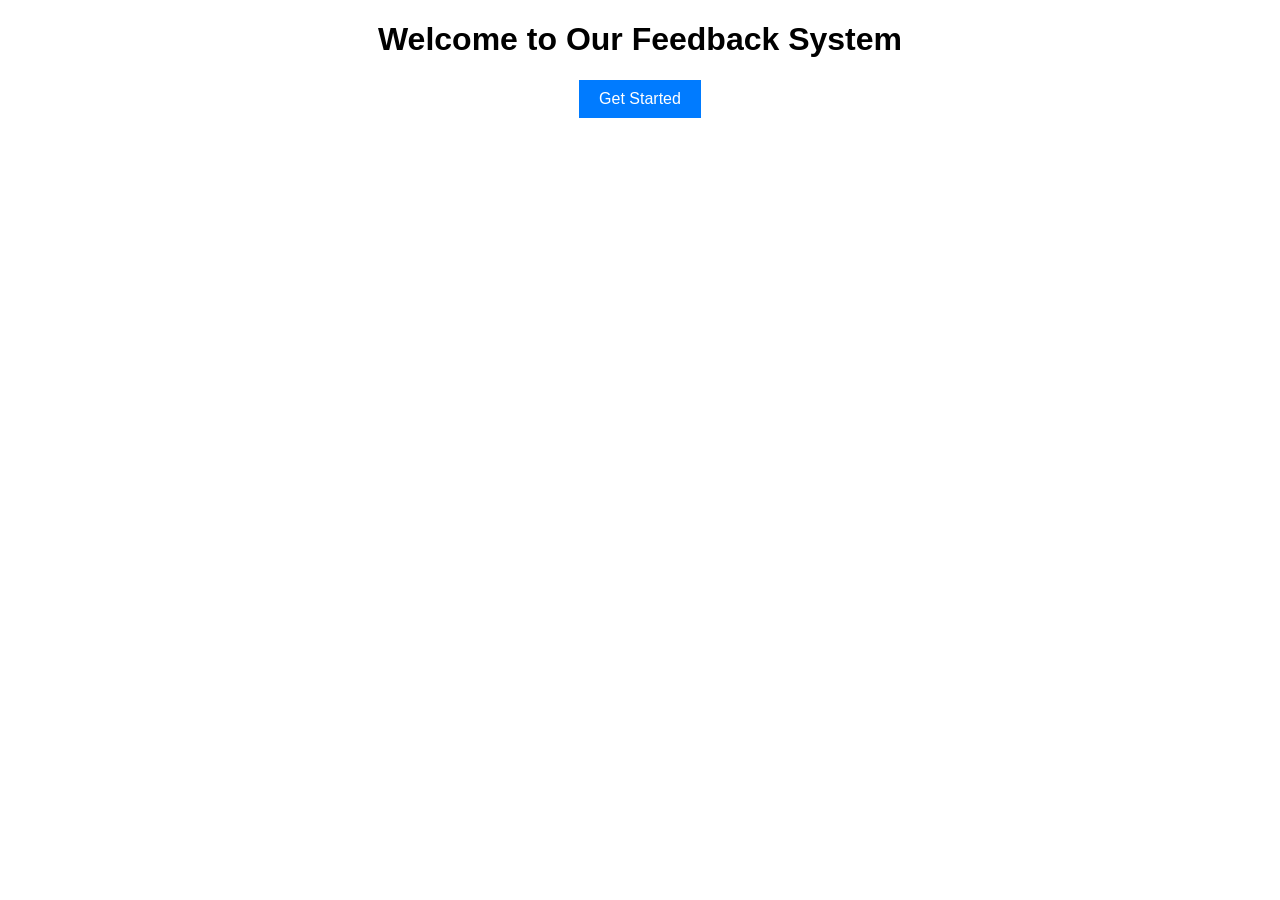
<file: index.html>
<!DOCTYPE html>
<html lang="en">
<head>
    <meta charset="UTF-8">
    <meta name="viewport" content="width=device-width, initial-scale=1.0">
    <title>Welcome Page</title>
    <style>
        body {
            font-family: Arial, sans-serif;
            text-align: center;
        }
        button {
            padding: 10px 20px;
            font-size: 16px;
            cursor: pointer;
            background-color: #007BFF;
            color: white;
            border: none;

        }
    </style>
</head>
<body>
    <h1>Welcome to Our Feedback System</h1>
    <button onclick="window.location.href='login.html'">Get Started</button>
</body>
</html>
</file>
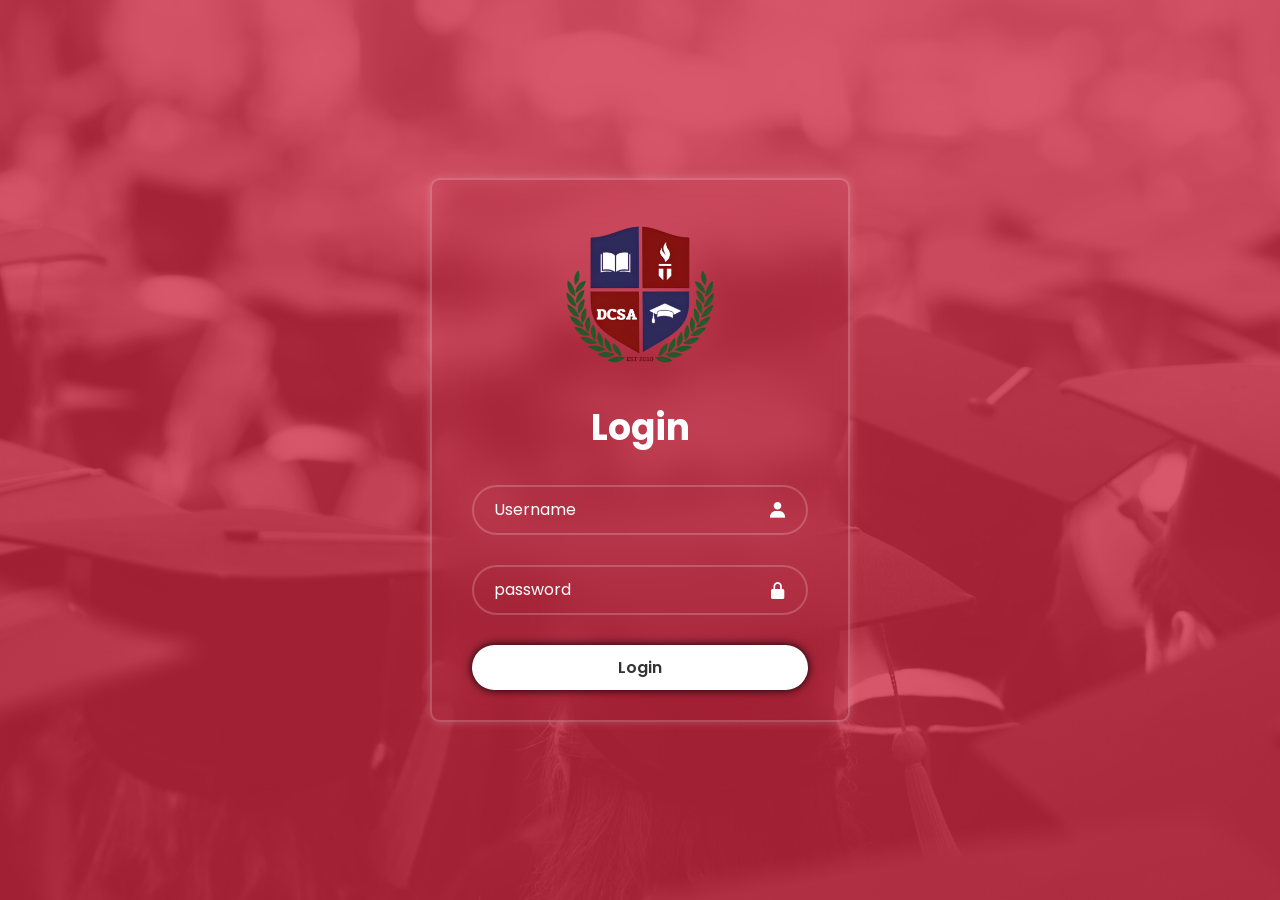
<file: admin-dashboard.html>
<!DOCTYPE html>
<html lang="en">

<head>
    <meta charset="UTF-8">
    <meta http-equiv="X-UA-Compatible" content="IE=edge">
    <meta name="viewport" content="width=device-width, initial-scale=1.0">
    <title>Admin Dashboard</title>
    <link rel="stylesheet" href="styles/admin-dashboard.css">
    <link rel="icon" href="images/DatamexLogo.png" type="image/x-icon">
    <link href='https://unpkg.com/boxicons@2.1.4/css/boxicons.min.css' rel='stylesheet'>
</head>

<body>
    <div class="container">
        <nav class="sidebar">
            <div class="logo-container">
                <img src="images/DatamexLogo.png" alt="School Logo">
            </div>
            <ul class="nav-links">
                <li class="active" data-tab="dashboard">
                    <i class='bx bxs-dashboard'></i>
                    <span>Dashboard</span>
                </li>
                <li data-tab="feedbacks">
                    <i class='bx bxs-message-square-detail'></i>
                    <span>Feedbacks</span>
                </li>
                <li data-tab="students">
                    <i class='bx bxs-user-account'></i>
                    <span>Students</span>
                </li>
                
                <li>
                    <i class='bx bx-log-out'></i>
                    <span>Logout</span>
                </li>
            </ul>
        </nav>

        <main class="main-content">
            <!-- Dashboard Tab -->
            <section id="dashboard" class="tab-content active">
                <header>
                    <h1>Admin Dashboard</h1>
                    <p class="user-name">Hello, Admin</p>
                </header>

                <div class="semester-transition">
                    <button class="btn proceed-btn" id="proceedSemesterBtn">
                        <i class='bx bx-right-arrow-alt'></i>
                        Proceed To Next Semester
                    </button>
                </div>

                <div class="stats-container">
                    <div class="stat-card">
                        <i class='bx bxs-user'></i>
                        <div class="stat-info">
                            <h3>Total Students</h3>
                            <p id="totalStudents">0</p>
                        </div>
                    </div>
                    <div class="stat-card">
                        <i class='bx bxs-message-square-detail'></i>
                        <div class="stat-info">
                            <h3>Total Feedbacks</h3>
                            <p id="totalFeedbacks">0</p>
                        </div>
                    </div>
                    <div class="stat-card">
                        <i class='bx bxs-message-square-check'></i>
                        <div class="stat-info">
                            <h3>Resolved Feedbacks</h3>
                            <p id="resolvedFeedbacks">0</p>
                        </div>
                    </div>
                    <div class="stat-card">
                        <i class='bx bxs-message-square-x'></i>
                        <div class="stat-info">
                            <h3>Pending Feedbacks</h3>
                            <p id="pendingFeedbacks">0</p>
                        </div>
                    </div>
                </div>

                <div class="storage-info">
                    <h3>System Usage</h3>
                    <div class="progress-container">
                        <div class="progress-bar" id="storageProgressBar"></div>
                    </div>
                    <p id="storageDetails">0 KB used (0%)</p>
                </div>

                <div class="recent-activity">
                    <h3>Recent Activity</h3>
                    <button id="clearActivityBtn" class="btn secondary">
                        <i class='bx bx-trash'></i>
                        Clear All
                    </button>
                    <br>
                    <br>
                    <div class="activity-list" id="recentActivity">
                        <!-- Activity items will be added here dynamically -->
                    </div>
                </div>
            </section>

            <!-- Feedbacks Tab -->
            <section id="feedbacks" class="tab-content">
                <header>
                    <h1>Student Feedbacks</h1>
                    <p class="subtitle">Manage and respond to student feedbacks</p>
                </header>

                <div class="filter-container">
                    <div class="search-box">
                        <i class='bx bx-search'></i>
                        <input type="text" placeholder="Search Username..." id="feedbackSearchInput">
                    </div>
                    <div class="filter-box">
                        <label for="feedbackFilterType">Filter by:</label>
                        <select id="feedbackFilterType">
                            <option value="all">All Types</option>
                            <option value="suggestion">Suggestion</option>
                            <option value="complaint">Complaint</option>
                            <option value="appreciation">Appreciation</option>
                            <option value="other">Other</option>
                        </select>
                    </div>
                    <div class="filter-box">
                        <label for="feedbackFilterStatus">Status:</label>
                        <select id="feedbackFilterStatus">
                            <option value="all">All Status</option>
                            <option value="pending">Pending</option>
                            <option value="in-progress">In Progress</option>
                            <option value="resolved">Resolved</option>
                            <option value="acknowledged">Acknowledged</option>
                        </select>
                    </div>
                </div>

                <div class="feedback-list" id="adminFeedbackList">
                    <!-- Feedback items will be added here dynamically -->
                </div>

                <div class="no-results" id="noFeedbacksMessage" style="display: none;">
                    <i class='bx bx-search-alt'></i>
                    <p>No feedback found matching your search criteria</p>
                </div>
            </section>

            <!-- Students Tab -->
            <section id="students" class="tab-content">
                <header>
                    <h1>Manage Students</h1>
                    <p class="subtitle">Create and manage student accounts</p>
                </header>

                <div class="action-bar">
                    <div class="search-box">
                        <i class='bx bx-search'></i>
                        <input type="text" placeholder="Search Students Username..." id="studentSearchInput">
                    </div>
                    <button class="btn primary" id="addStudentBtn">
                        <i class='bx bx-plus'></i> Add Student
                    </button>
                </div>

                <div class="students-table-container">
                    <table class="students-table">
                        <thead>
                            <tr>
                                <th>Username</th>
                                <th>Email</th>
                                <th>Feedbacks</th>
                                <th>Actions</th>
                            </tr>
                        </thead>
                        <tbody id="studentsTableBody">
                            <!-- Student rows will be added here dynamically -->
                        </tbody>
                    </table>
                </div>

                <div class="no-results" id="noStudentsMessage" style="display: none;">
                    <i class='bx bx-user-x'></i>
                    <p>No students found matching your search criteria</p>
                </div>
            </section>

        </main>
    </div>

    <!-- Add Student Modal -->
    <div class="modal" id="addStudentModal">
        <div class="modal-content">
            <div class="modal-header">
                <h2>Add New Student</h2>
                <button class="close-btn"><i class='bx bx-x'></i></button>
            </div>
            <div class="modal-body">
                <form id="addStudentForm">
                    <div class="form-group">
                        <label for="newUsername">Username</label>
                        <input type="text" id="newUsername" placeholder="Enter username" required>
                    </div>
                    <div class="form-group">
                        <label for="newPassword">Password</label>
                        <input type="password" id="newPassword" placeholder="Enter password" required>
                    </div>
                    <div class="form-group">
                        <label for="newEmail">Email</label>
                        <input type="email" id="newEmail" placeholder="Enter email" required>
                    </div>
                    <div class="form-actions">
                        <button type="button" class="btn secondary" id="cancelAddStudentBtn">Cancel</button>
                        <button type="submit" class="btn primary">Add Student</button>
                    </div>
                </form>
            </div>
        </div>
    </div>

    <!-- Feedback Response Modal -->
    <div class="modal" id="feedbackResponseModal">
        <div class="modal-content">
            <div class="modal-header">
                <h2>Respond to Feedback</h2>
                <button class="close-btn"><i class='bx bx-x'></i></button>
            </div>
            <div class="modal-body">
                <div class="feedback-details">
                    <div class="detail-row">
                        <span class="detail-label">From:</span>
                        <span class="detail-value" id="responseModalUsername"></span>
                    </div>
                    <br>
                    <div class="detail-row">
                        <span class="detail-label">Subject:</span>
                        <span class="detail-value" id="responseModalSubject"></span>
                    </div>
                    <br>
                    <div class="detail-row">
                        <span class="detail-label">Type:</span>
                        <span class="detail-value" id="responseModalType"></span>
                    </div>
                    <br>
                    <div class="detail-row full">
                        <span class="detail-label">Message:</span>
                        <div class="detail-message" id="responseModalMessage"></div>
                    </div>
                    <br>
                    <div class="attachment-row" style="display: none;">
                        <span class="label">Attachment:</span>&nbsp;&nbsp;&nbsp;
                        <a href="#" class="attachment-link"></a>
                    </div>
                    <br>
                </div>

                <form id="feedbackResponseForm">
                    <div class="form-group">
                        <label for="feedbackStatus">Update Status</label>
                        <select id="feedbackStatus" required>
                            <option value="pending">Pending</option>
                            <option value="in-progress">In Progress</option>
                            <option value="resolved">Resolved</option>
                            <option value="acknowledged">Acknowledged</option>
                        </select>
                    </div>
                    <div class="form-group">
                        <label for="responseMessage">Response Message</label>
                        <textarea id="responseMessage" maxlength="150" rows="5" placeholder="Enter your response..."
                            required></textarea>
                    </div>
                    <input type="hidden" id="feedbackId">
                    <div class="form-actions">
                        <button type="button" class="btn secondary" id="cancelResponseBtn">Cancel</button>
                        <button type="submit" class="btn primary">Send Response</button>
                    </div>
                </form>
            </div>
        </div>
    </div>

    <!-- Reset Password Modal on students tab -->
    <div class="modal" id="resetPasswordModal">
        <div class="modal-content">
            <div class="modal-header">
                <h2>Reset Student Password</h2>
                <button class="close-btn"><i class='bx bx-x'></i></button>
            </div>
            <div class="modal-body">
                <form id="resetPasswordForm">
                    <div class="form-group">
                        <label for="resetUsername">Username</label>
                        <input type="text" id="resetUsername" readonly>
                    </div>
                    <div class="form-group">
                        <label for="resetEmail">Email</label>
                        <input type="email" id="resetEmail" readonly>
                    </div>
                    <div class="form-group">
                        <label for="newResetPassword">New Password</label>
                        <input type="password" id="newResetPassword" placeholder="Enter new password" required>
                    </div>
                    <input type="hidden" id="resetRequestId">
                    <div class="form-actions" id="AddNewStudentbtns">
                        <button type="button" class="btn secondary" id="cancelResetBtn">Cancel</button>
                        <button type="submit" class="btn primary">Reset Password</button>
                    </div>
                </form> 
            </div>
        </div>
    </div>

    <!-- Success Message -->
    <div id="successMessage" class="message-popup">
        <i class='bx bx-check-circle'></i>
        <span id="successMessageText">Operation completed successfully!</span>
        <div class="storage-info-small" id="storageInfoSmall"></div>
    </div>

    <!-- First Confirmation Modal -->
    <div class="modal" id="semesterConfirmModal">
        <div class="modal-content">
            <div class="modal-header">
                <h2>Proceed to Next Semester</h2>
                <button class="close-btn"><i class='bx bx-x'></i></button>
            </div>
            <div class="modal-body">
                <p>Are you sure to proceed to next Semester?</p>
                <div class="form-actions">
                    <button class="btn secondary" id="firstNo">No</button>
                    <button class="btn primary" id="firstYes">Yes</button>
                </div>
            </div>
        </div>
    </div>
    
    <!-- Second Confirmation Modal -->
    <div class="modal" id="finalConfirmModal">
        <div class="modal-content">
            <div class="modal-header">
                <h2>Warning!</h2>
                <button class="close-btn"><i class='bx bx-x'></i></button>
            </div>
            <div class="modal-body">
                <p>This action cannot be undone after proceeding. Are you sure you want to proceed?</p>
                <div class="form-actions">
                    <button class="btn secondary" id="secondNo">No</button>
                    <button class="btn primary" id="secondYes">Yes</button>
                </div>
            </div>
        </div>
    </div>

    <script src="JS/admin-dashboard.js"></script>
</body>

</html>
</file>
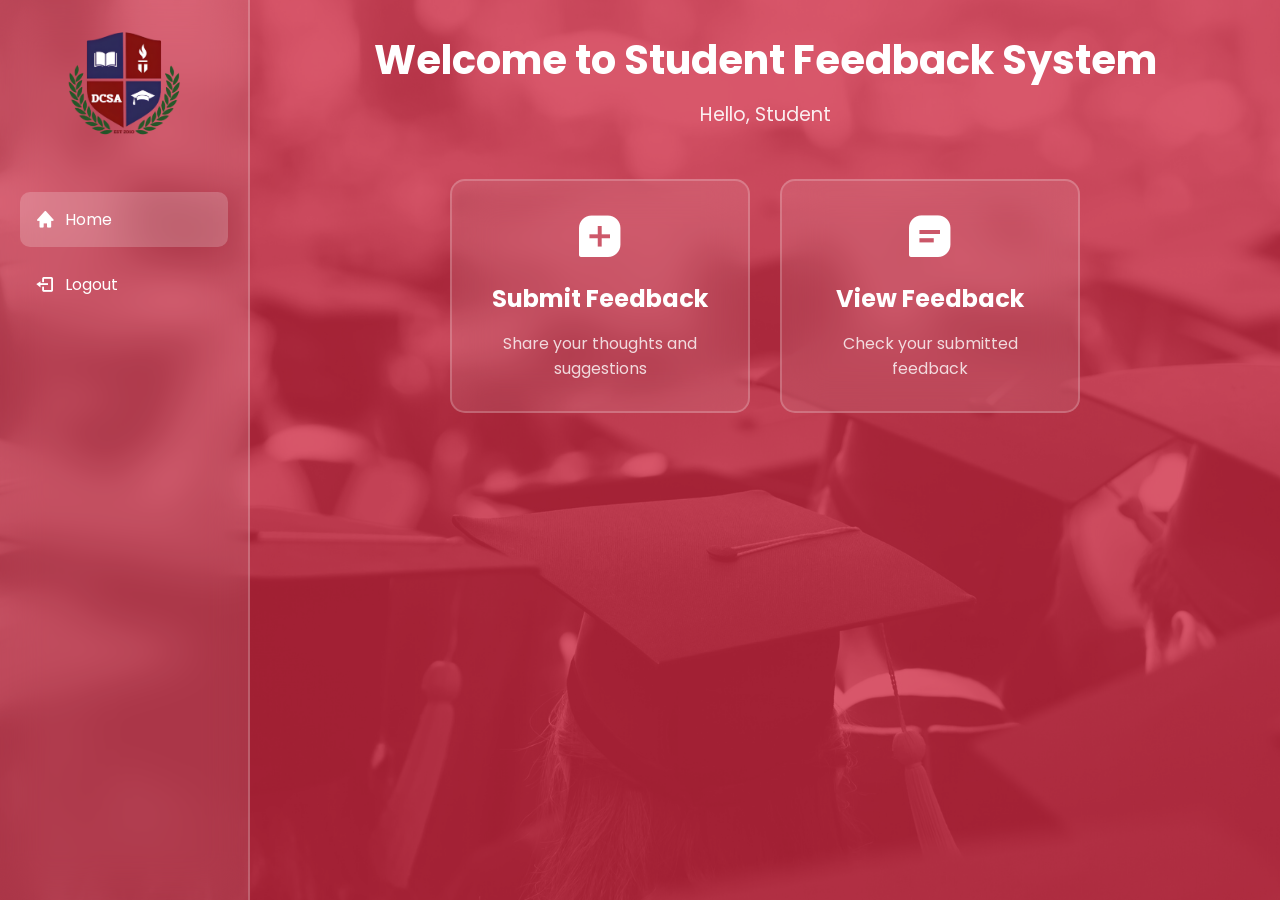
<file: home.html>
<!DOCTYPE html>
<html lang="en">
<head>
    <meta charset="UTF-8">
    <meta http-equiv="X-UA-Compatible" content="IE=edge">
    <meta name="viewport" content="width=device-width, initial-scale=1.0">
    <title>Feedback System - Home</title>
    <link rel="stylesheet" href="styles/home.css">
    <link rel="icon" href="images/DatamexLogo.png" type="image/x-icon">
    <link href='https://unpkg.com/boxicons@2.1.4/css/boxicons.min.css' rel='stylesheet'>
</head>
<body>
    <div class="container">
        <nav class="sidebar">
            <div class="logo-container">
                <img src="images/DatamexLogo.png" alt="School Logo">
            </div>
            <ul class="nav-links">
                <li class="active">
                    <i class='bx bxs-home'></i>
                    <span>Home</span>
                </li>
                <li>
                    <i class='bx bx-log-out'></i>
                    <span>Logout</span>
                </li>
            </ul>
        </nav>

        <main class="main-content">
            <header>
                <h1>Welcome to Student Feedback System</h1>
                <p class="user-name">Hello, Student</p>
            </header>

            <div class="cards-container">
                <div class="card" id="newFeedback">
                    <i class='bx bxs-message-square-add'></i>
                    <h2>Submit Feedback</h2>
                    <p>Share your thoughts and suggestions</p>
                </div>

                <div class="card" id="viewFeedback">
                    <i class='bx bxs-message-square-detail'></i>
                    <h2>View Feedback</h2>
                    <p>Check your submitted feedback</p>
                </div>
            </div>
        </main>
    </div>
    <script src="JS/home.js"></script>
</body>
</html>
</file>
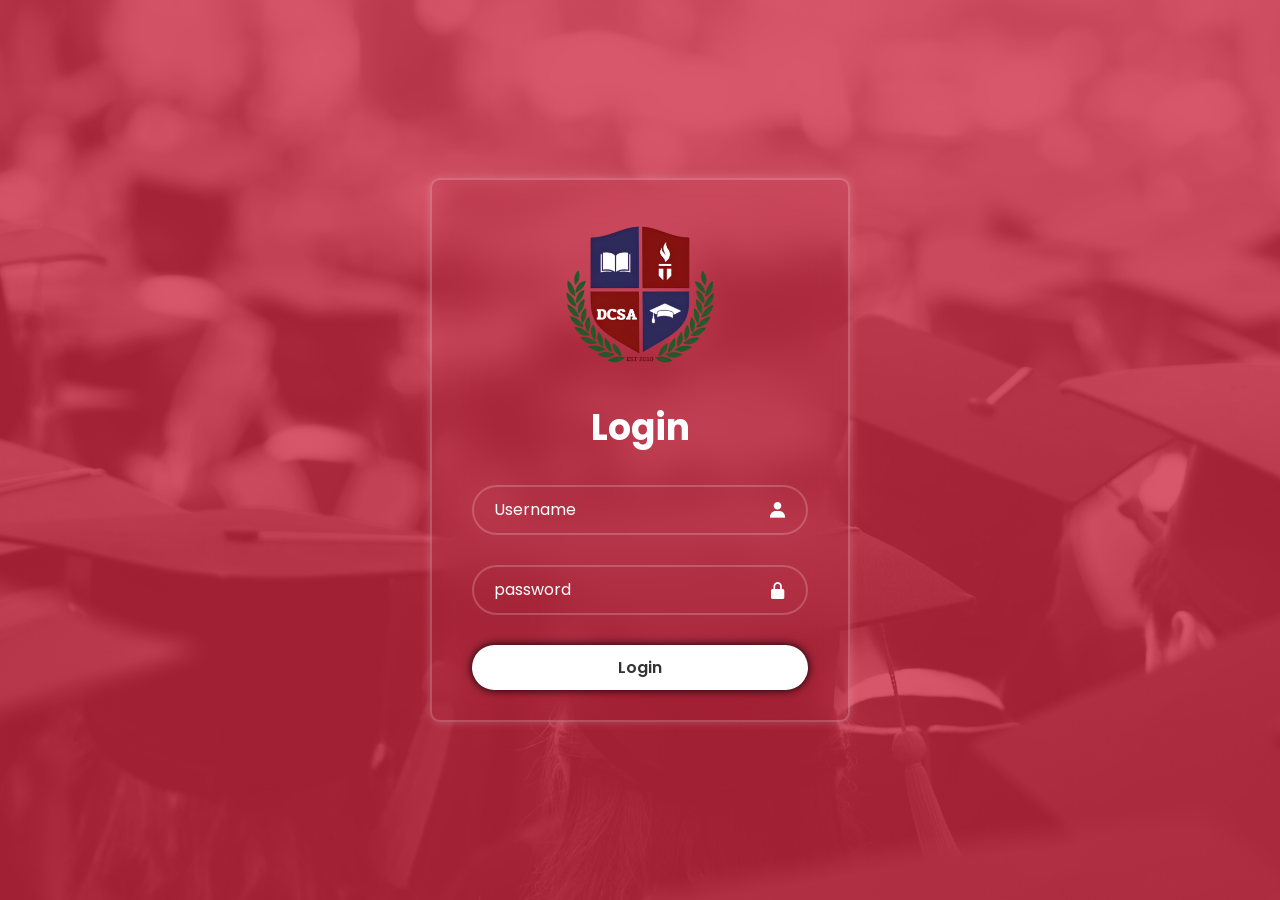
<file: login.html>
<!DOCTYPE html> 
<html lang="en"> 

<head> 
    <meta charset="UTF-8"> 
    <meta http-equiv="X-UA-Compatible" content="IE=edge"> 
    <meta name="viewport" content="width=device-width, initial-scale=1.0"> 
    <title>Login</title> 
    <link rel="stylesheet" href="styles/login.css"> 
    <link rel="icon" href="images/DatamexLogo.png" type="image/x-icon">
    <link href='https://unpkg.com/boxicons@2.1.4/css/boxicons.min.css' rel='stylesheet'>
    <base href="img">
</head>

<body>
    <div id="cautionMessage" class="caution-message">
        <i class='bx bx-x-circle'></i>
        <span>Put the necessary credentials to proceed</span>
    </div>
    
    <div class="container">
        <div class="wrapper" id="loginForm">
            <div class="logo-container">
                <img src="images/DatamexLogo.png" alt="School Logo">
            </div>

            <form action="">    
                <h1>Login</h1> 

                <div class="input-box">
                    <input type="text" placeholder="Username" maxlength="20" id="username">
                    <i class='bx bxs-user'></i>
                </div>

                <div class="input-box">
                    <input type="password" placeholder="password" maxlength="20" id="password">
                    <i class='bx bxs-lock-alt'></i>
                </div>

                

                <button type="submit" class="btn" id="submit">Login</button>
            </form> 
        </div> 

       
    </div>

    <script src="JS/login.js"></script>
</body> 
</html>
</file>
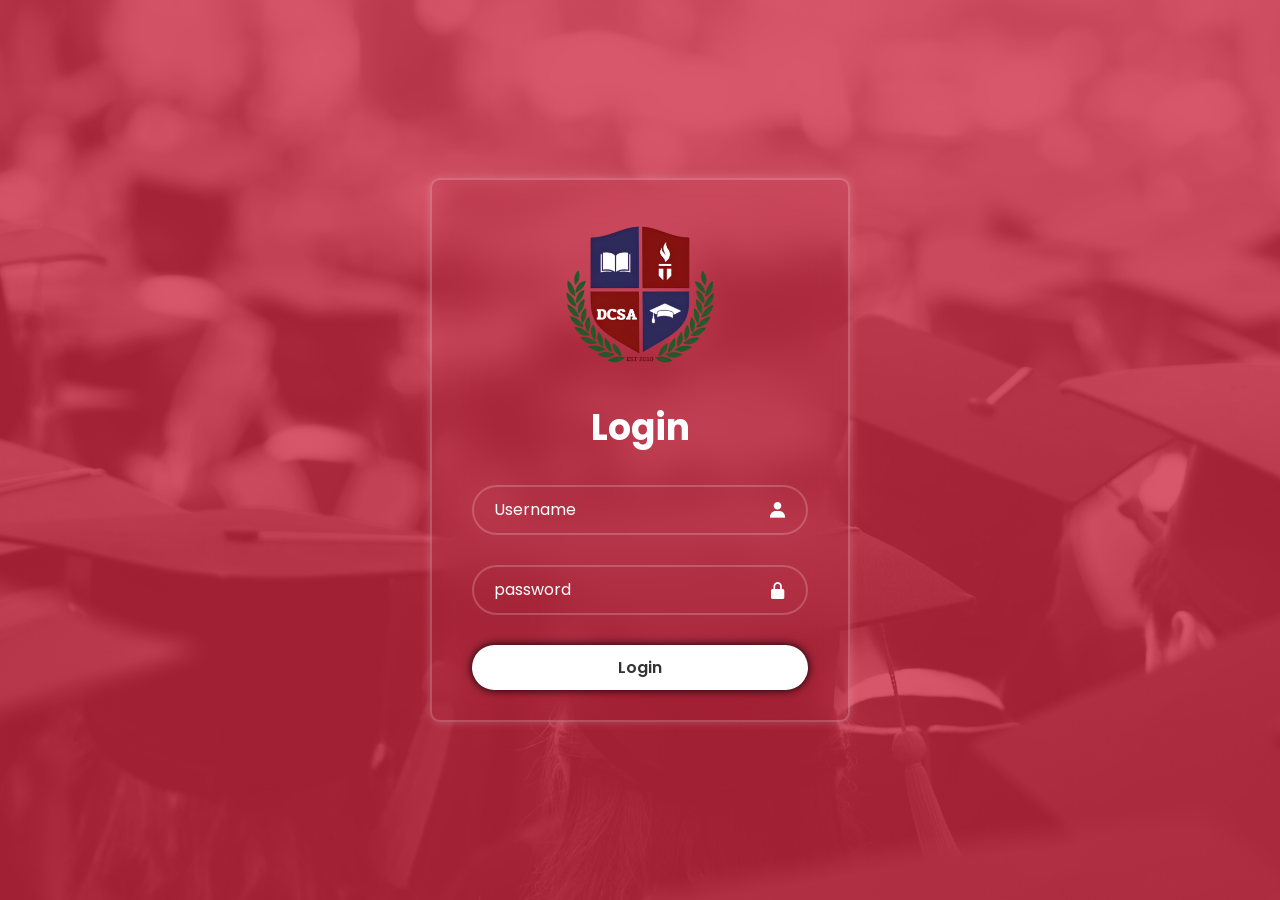
<file: submit-feedback.html>
<!DOCTYPE html>
<html lang="en">
<head>
    <meta charset="UTF-8">
    <meta http-equiv="X-UA-Compatible" content="IE=edge">
    <meta name="viewport" content="width=device-width, initial-scale=1.0">
    <title>Submit Feedback</title>
    <link rel="stylesheet" href="styles/submit-feedback.css">
    <link rel="icon" href="images/DatamexLogo.png" type="image/x-icon">
    <link href='https://unpkg.com/boxicons@2.1.4/css/boxicons.min.css' rel='stylesheet'>
</head>
<body>
    <div class="container">
        <nav class="sidebar">
            <div class="logo-container">
                <img src="images/DatamexLogo.png" alt="School Logo">
            </div>
            <ul class="nav-links">
                <li>
                    <i class='bx bxs-home'></i>
                    <span>Home</span>
                </li>
                <li class="active">
                    <i class='bx bxs-message-square-add'></i>
                    <span>Submit Feedback</span>
                </li>
                <li>
                    <i class='bx bxs-message-square-detail'></i>
                    <span>View Feedback</span>
                </li>
                <li>
                    <i class='bx bx-log-out'></i>
                    <span>Logout</span>
                </li>
            </ul>
        </nav>

        <main class="main-content">
            <header>
                <h1>Submit Your Feedback</h1>
                <p class="subtitle">Share your thoughts and help us improve</p>
            </header>

            <div class="feedback-form-container">
                <form id="feedbackForm">
                    <div class="form-group">
                        <label for="feedbackType">Feedback Type</label>
                        <select id="feedbackType" required>
                            <option value="" disabled selected>Select feedback type</option>
                            <option value="suggestion">Suggestion</option>
                            <option value="complaint">Complaint</option>
                            <option value="appreciation">Appreciation</option>
                            <option value="other">Other</option>
                        </select>
                    </div>

                    <div class="form-group">
                        <label for="subject">Subject</label>
                        <input type="text" id="subject" placeholder="Enter subject" maxlength="30" required>
                    </div>

                    <div class="form-group">
                        <label for="message">Message</label>
                        <textarea id="message" placeholder="Enter your feedback message" rows="5" maxlength="250" required></textarea>
                    </div>

                    <div class="form-group">
                        <label for="attachment">Attachment (optional)</label>
                        <div class="file-input-container">
                            <input type="file" 
                                   id="attachment" 
                                   name="attachment" 
                                   accept="image/*">
                            <button type="button" class="file-input-button">
                                <i class='bx bx-upload'></i>
                                Choose File
                            </button>
                            <span class="file-name">No file chosen</span>
                        </div>
                    </div>

                    <div class="form-actions">
                        <button type="button" class="btn secondary" id="cancelBtn">Cancel</button>
                        <button type="submit" class="btn primary" id="submitBtn">Submit Feedback</button>
                    </div>
                </form>
            </div>
        </main>
    </div>

    <div id="successMessage" class="message-popup">
        <i class='bx bx-check-circle'></i>
        <span>Feedback submitted successfully!</span>
    </div>

    <div id="cautionMessage" class="message-popup">
        <i class='bx bx-x-circle'></i>
        <span>Error message goes here</span>
    </div>
    
    <script src="JS/submit-feedback.js"></script>
</body>
</html>
</file>
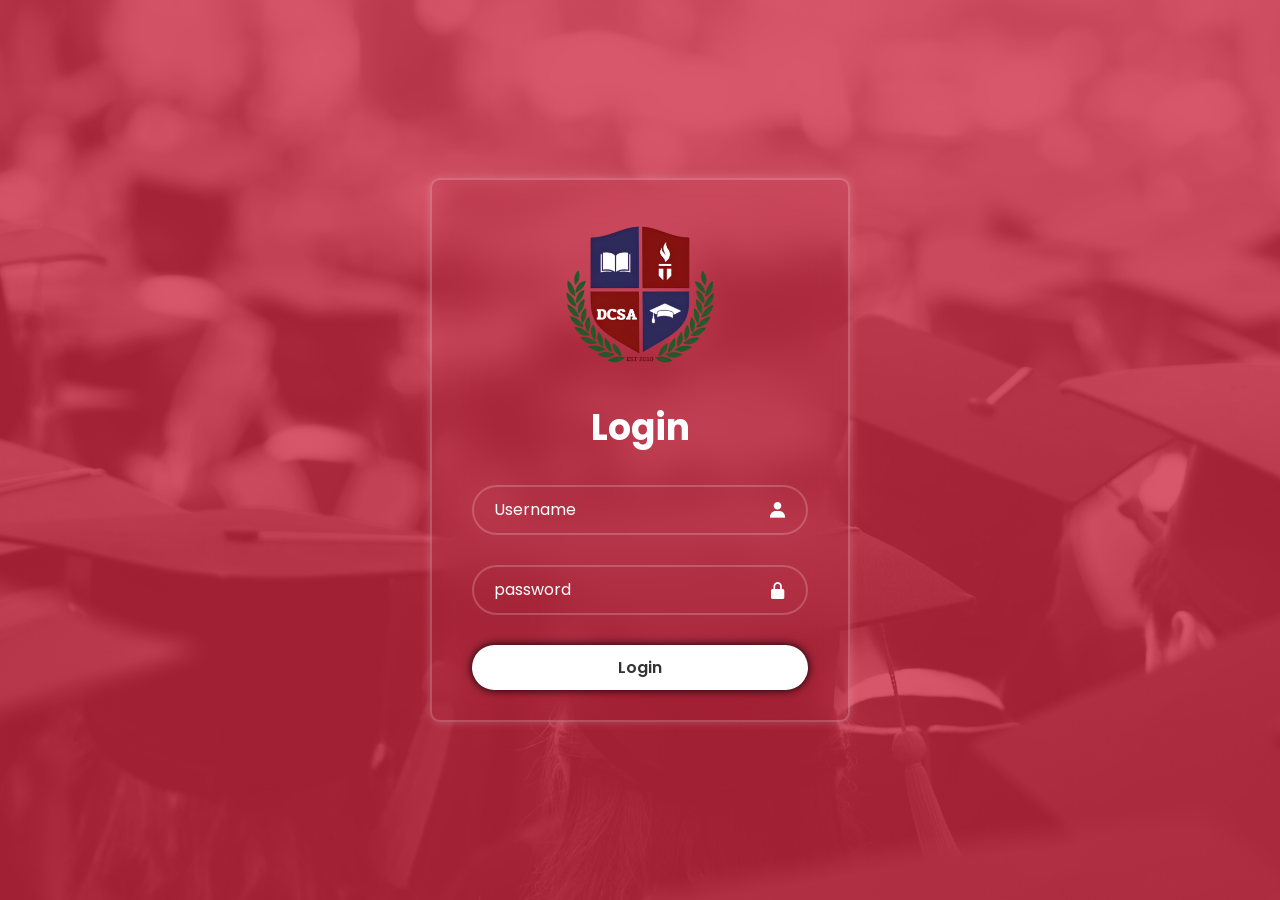
<file: view-feedback.html>
<!DOCTYPE html>
<html lang="en">
<head>
    <meta charset="UTF-8">
    <meta http-equiv="X-UA-Compatible" content="IE=edge">
    <meta name="viewport" content="width=device-width, initial-scale=1.0">
    <title>View Feedback</title>
    <link rel="stylesheet" href="styles/view-feedback.css">
    <link rel="icon" href="images/DatamexLogo.png" type="image/x-icon">
    <link href='https://unpkg.com/boxicons@2.1.4/css/boxicons.min.css' rel='stylesheet'>
</head>
<body>
    <div class="container">
        <nav class="sidebar">
            <div class="logo-container">
                <img src="images/DatamexLogo.png" alt="School Logo">
            </div>
            <ul class="nav-links">
                <li>
                    <i class='bx bxs-home'></i>
                    <span>Home</span>
                </li>
                <li>
                    <i class='bx bxs-message-square-add'></i>
                    <span>Submit Feedback</span>
                </li>
                <li class="active">
                    <i class='bx bxs-message-square-detail'></i>
                    <span>View Feedback</span>
                </li>
                <li>
                    <i class='bx bx-log-out'></i>
                    <span>Logout</span>
                </li>
            </ul>
        </nav>

        <main class="main-content">
            <header>
                <h1>Your Feedback History</h1>
                <p class="subtitle">Review your previously submitted feedback</p>
            </header>

            
            <div class="filter-container">
                <div class="search-box">
                    <i class='bx bx-search'></i>
                    <input type="text" placeholder="Search feedbacks Subject or Message..." id="searchInput">
                </div>
                <div class="filter-box">
                    <label for="filterType">Filter by:</label>
                    <select id="filterType">
                        <option value="all">All Types</option>
                        <option value="suggestion">Suggestion</option>
                        <option value="complaint">Complaint</option>
                        <option value="appreciation">Appreciation</option>
                        <option value="other">Other</option>
                    </select>
                </div>
            </div>
            
            <div class="feedback-list">
                <!-- Sample feedback items -->
                

            <div class="no-results" style="display: none;">
                <i class='bx bx-search-alt'></i>
                <p>No feedback found matching your search criteria</p>
            </div>
        </main>
    </div>

    <!-- Feedback Details Modal -->
    <div class="modal" id="feedbackModal">
        <div class="modal-content">
            <div class="modal-header">
                <h2>Feedback Details</h2>
                <button class="close-btn"><i class='bx bx-x'></i></button>
            </div>
            <div class="modal-body">
                <div class="detail-row">
                    <span class="detail-label">Type:</span>
                    <span class="detail-value" id="modalType">Suggestion</span>
                </div>
                <div class="detail-row">
                    <span class="detail-label">Subject:</span>
                    <span class="detail-value" id="modalSubject">Improve Library Resources</span>
                </div>
                <div class="detail-row">
                    <span class="detail-label">Date Submitted:</span>
                    <span class="detail-value" id="modalDate">May 15, 2023</span>
                </div>
                <div class="detail-row">
                    <span class="detail-label">Status:</span>
                    <span class="detail-value status-badge pending" id="modalStatus">Pending</span>
                </div>
                <div class="detail-row full">
                    <span class="detail-label">Message:</span>
                    <div class="detail-message" id="modalMessage">
                        I would like to suggest adding more digital resources to the library. Many students would benefit from having access to e-books and online journals, especially for research purposes. This would also help reduce the need for physical copies and save space in the library.
                    </div>
                </div>
                <div class="detail-row" id="attachmentRow">
                    <span class="detail-label">Attachment:</span>
                    <a href="#" class="attachment-link" id="modalAttachment">
                        <i class='bx bx-file'></i>
                        <span>library_proposal.pdf</span>
                    </a>
                </div>
                <div class="detail-row full" id="responseRow">
                    <span class="detail-label">Response:</span>
                    <div class="detail-message" id="modalResponse">
                        Thank you for your suggestion. We are currently evaluating our digital resources and planning to expand our e-library in the coming semester. Your feedback is valuable to us.
                    </div>
                </div>
            </div>
        </div>
    </div>

    <script src="JS/view-feedback.js"></script>
</body>
</html>
</file>
<file: styles/admin-dashboard.css>
@import url('https://fonts.googleapis.com/css2?family=Poppins:wght@300;400;500;600;700&display=swap');

* {
    margin: 0;
    padding: 0;
    box-sizing: border-box;
    font-family: "Poppins", sans-serif;
}

body {
    min-height: 100vh;
    background-image: url(../images/login-background.png);
    background-position: center;
    background-repeat: no-repeat;
    background-attachment: fixed;
    background-size: cover;
}

.container {
    display: flex;
    min-height: 100vh;
}

/* Sidebar Styles */
.sidebar {
    width: 250px;
    background: rgba(255, 255, 255, 0.1);
    backdrop-filter: blur(20px);
    border-right: 2px solid rgba(255, 255, 255, 0.2);
    padding: 20px;
}

.logo-container {
    text-align: center;
    margin-bottom: 30px;
}

.logo-container img {
    width: 150px;
    height: auto;
}

.nav-links {
    list-style: none;
}

.nav-links li {
    padding: 15px;
    margin: 10px 0;
    border-radius: 10px;
    cursor: pointer;
    display: flex;
    align-items: center;
    color: #fff;
    transition: background 0.3s ease;
}

.nav-links li:hover, .nav-links li.active {
    background: rgba(255, 255, 255, 0.2);
}

.nav-links li i {
    margin-right: 10px;
    font-size: 20px;
}

/* Main Content Styles */
.main-content {
    flex: 1;
    padding: 30px;
    overflow-y: auto;
}

header {
    color: #fff;
    margin-bottom: 30px;
    text-align: center;
}

header h1 {
    font-size: 2.5em;
    margin-bottom: 10px;
}

.subtitle, .user-name {
    font-size: 1.1em;
    opacity: 0.9;
}

/* Tab Content */
.tab-content {
    display: none;
}

.tab-content.active {
    display: block;
}

/* Dashboard Stats */
.stats-container {
    display: grid;
    grid-template-columns: repeat(auto-fit, minmax(240px, 1fr));
    gap: 20px;
    margin-bottom: 30px;
}

.stat-card {
    background: rgba(255, 255, 255, 0.1);
    backdrop-filter: blur(20px);
    border: 2px solid rgba(255, 255, 255, 0.2);
    border-radius: 15px;
    padding: 20px;
    display: flex;
    align-items: center;
    color: #fff;
}

.stat-card i {
    font-size: 40px;
    margin-right: 20px;
    opacity: 0.8;
}

.stat-info h3 {
    font-size: 16px;
    margin-bottom: 5px;
    opacity: 0.8;
}

.stat-info p {
    font-size: 24px;
    font-weight: 600;
}

/* Storage Info */
.storage-info {
    background: rgba(255, 255, 255, 0.1);
    backdrop-filter: blur(20px);
    border: 2px solid rgba(255, 255, 255, 0.2);
    border-radius: 15px;
    padding: 20px;
    margin-bottom: 30px;
    color: #fff;
}

.storage-info h3 {
    margin-bottom: 15px;
}

.progress-container {
    height: 10px;
    background: rgba(255, 255, 255, 0.2);
    border-radius: 5px;
    margin-bottom: 10px;
    overflow: hidden;
}

.progress-bar {
    height: 100%;
    background: linear-gradient(to right, #4CAF50, #FFC107, #F44336);
    border-radius: 5px;
    width: 0%;
    transition: width 0.5s ease;
}

#storageDetails {
    font-size: 14px;
    opacity: 0.8;
}

/* Recent Activity */
.recent-activity {
    background: rgba(255, 255, 255, 0.1);
    backdrop-filter: blur(20px);
    border: 2px solid rgba(255, 255, 255, 0.2);
    border-radius: 15px;
    padding: 20px;
    color: #fff;
}

.recent-activity h3 {
    margin-bottom: 15px;
}

.activity-list {
    max-height: 300px;
    overflow-y: auto;
}

.activity-item {
    padding: 15px;
    border-bottom: 1px solid rgba(255, 255, 255, 0.1);
    display: flex;
    align-items: center;
}

.activity-item:last-child {
    border-bottom: none;
}

.activity-icon {
    width: 40px;
    height: 40px;
    border-radius: 50%;
    background: rgba(255, 255, 255, 0.1);
    display: flex;
    justify-content: center;
    align-items: center;
    margin-right: 15px;
}

.activity-icon i {
    font-size: 20px;
}

.activity-details {
    flex: 1;
}

.activity-message {
    margin-bottom: 5px;
}

.activity-time {
    font-size: 12px;
    opacity: 0.7;
}

/* Filter Container */
.filter-container {
    display: flex;
    justify-content: space-between;
    margin-bottom: 25px;
    gap: 20px;
    flex-wrap: wrap;
}

.search-box {
    flex: 1;
    max-width: 400px;
    position: relative;
}

.search-box input {
    width: 100%;
    padding: 12px 15px 12px 40px;
    background: rgba(255, 255, 255, 0.1);
    border: 2px solid rgba(255, 255, 255, 0.2);
    border-radius: 10px;
    color: #fff;
    font-size: 16px;
    outline: none;
}

#feedbackSearchInput::placeholder, 
#studentSearchInput::placeholder {
    color: #fff;
}

.search-box i {
    position: absolute;
    left: 15px;
    top: 50%;
    transform: translateY(-50%);
    color: #fff;
    opacity: 0.7;
}

.filter-box {
    display: flex;
    align-items: center;
    gap: 10px;
    color: #fff;
}

.filter-box select {
    padding: 12px 15px;
    background: rgba(255, 255, 255, 0.1);
    border: 2px solid rgba(255, 255, 255, 0.2);
    border-radius: 10px;
    color: #fff;
    font-size: 16px;
    outline: none;
    cursor: pointer;
}

.filter-box select option {
    background: #333;
    color: #fff;
}



/* Students Table */
.students-table-container {
    background: rgba(255, 255, 255, 0.1);
    backdrop-filter: blur(20px);
    border: 2px solid rgba(255, 255, 255, 0.2);
    border-radius: 15px;
    padding: 20px;
    margin-top: 20px;
    overflow-x: auto;
}

.students-table {
    width: 100%;
    border-collapse: collapse;
    color: #fff;
}

.students-table th,
.students-table td {
    padding: 15px;
    text-align: left;
    border-bottom: 1px solid rgba(255, 255, 255, 0.1);
}

.students-table th {
    font-weight: 600;
    opacity: 0.8;
}

.students-table tbody tr:hover {
    background: rgba(255, 255, 255, 0.05);
}

/* Action Buttons */
.action-btn {
    padding: 6px 12px;
    border: none;
    border-radius: 6px;
    cursor: pointer;
    font-size: 14px;
    transition: background 0.3s ease;
}

.action-btn.edit {
    background: rgba(33, 150, 243, 0.3);
    color: #90caf9;
}

.action-btn.delete {
    background: rgba(244, 67, 54, 0.3);
    color: #ef9a9a;
}

.action-btn:hover {
    opacity: 0.8;
}



/* Modal Styles */
.modal {
    position: fixed;
    top: 0;
    left: 0;
    width: 100%;
    height: 100%;
    background: rgba(0, 0, 0, 0.5);
    display: flex;
    justify-content: center;
    align-items: center;
    opacity: 0;
    visibility: hidden;
    transition: all 0.3s ease;
    overflow-y: auto;
}

.modal.show {
    opacity: 1;
    visibility: visible;
}

.modal-content {
    background: rgba(30, 30, 30, 0.95);
    backdrop-filter: blur(20px);
    border: 2px solid rgba(255, 255, 255, 0.1);
    border-radius: 15px;
    width: 90%;
    max-width: 500px;
    padding: 30px;
    color: #fff;
    position: relative;
    transform: scale(0.8);
    transition: transform 0.3s ease;
    margin: auto;
}

.modal.show .modal-content {
    transform: scale(1);
}

.modal-header {
    display: flex;
    justify-content: space-between;
    align-items: center;
    margin-bottom: 20px;
}

.modal-header h2 {
    font-size: 24px;
}

.close-btn {
    background: none;
    border: none;
    color: #0b0303;
    font-size: 24px;
    cursor: pointer;
    opacity: 0.7;
    transition: opacity 0.3s ease;
}

.close-btn:hover {
    opacity: 1;
}

/* Form Styles */
.form-group {
    margin-bottom: 20px;
}

.form-group label {
    display: block;
    margin-bottom: 8px;
    font-weight: 500;
}

.form-group input,
.form-group select,
{
    width: 100%;
    padding: 12px 15px;
    background: rgba(255, 255, 255, 0.1);
    border: 2px solid rgba(255, 255, 255, 0.2);
    border-radius: 10px;
    color: #fff;
    font-size: 16px;
    outline: none;
}

.form-group input:focus,
.form-group select:focus, {
    border-color: rgba(255, 255, 255, 0.5);
}


#responseMessage {
    width: 100%;
    max-width: 100%;
    min-height: 100px;
    max-height: 300px;
    padding: 12px 15px;
    background: rgba(255, 255, 255, 0.1);
    border: 2px solid rgba(255, 255, 255, 0.2);
    border-radius: 10px;
    color: #fff;
    font-size: 16px;
    outline: none;
    resize: none;
    overflow-y: auto;
    box-sizing: border-box;
}

#responseMessage:focus {
    border-color: rgba(255, 255, 255, 0.5);
}

.no-attachment {
    color: rgba(255, 255, 255, 0.5);
    font-style: italic;
    padding: 5px 0;
}

/* Add this for the form group to maintain proper width */
.modal-content .form-group {
    width: 100%;
    margin-bottom: 20px;
}


/* Success Message */
.message-popup {
    position: fixed;
    top: 20px;
    left: 50%;
    transform: translateX(-50%);
    background: #4CAF50;
    color: rgb(149, 11, 11);
    padding: 12px 24px;
    border-radius: 8px;
    display: flex;
    flex-direction: column;
    align-items: center;
    gap: 5px;
    z-index: 1000;
    opacity: 0;
    visibility: hidden;
    transition: all 0.3s ease;
    box-shadow: 0 4px 6px rgba(0, 0, 0, 0.1);
}

.message-popup.show {
    opacity: 1;
    visibility: visible;
}

.message-popup i {
    font-size: 20px;
}

.storage-info-small {
    font-size: 12px;
    opacity: 0.8;
}

#cancelResponseBtn {
    width: 15%;
    border-radius: 10px;
    font-weight: 500;
    color: white;
    background-color: rgb(128, 0, 0);
    cursor: pointer;
}

.btn.primary {
    width: 120px;
    border-radius: 10px;
    font-weight: 500;
    color: white;
    background-color: rgb(128, 0, 0);
    cursor: pointer;
}

.btn.secondary{
    width: 120px;
    border-radius: 10px;
    font-weight: 500;
    color: white;
    background-color: rgb(128, 0, 0);
    cursor: pointer;
}

.form-actions {
    display: flex;
    justify-content: space-between;
    margin-top: 20px;
}

#feedbackStatus {
    width: 100%;
    padding: 8px;
    border-radius: 4px;
    border: 1px solid #ddd;
    background-color: #b52020;
    cursor: pointer;
}

#feedbackStatus:hover {
    background-color: #a71010; /* Darker red on hover */
    border-color: #fff; /* White border on hover */
    transition: all 0.3s ease; /* Smooth transition */
}

#feedbackStatus option {
    padding: 8px;
}

#feedbackStatus option:hover {
    background-color: rgba(255, 255, 255, 0.2) !important;
    cursor: pointer;
}

#feedbackStatus option[value="pending"] {
    background-color: #ffd700; /* Yellow for pending */
    color: #000;
}

#feedbackStatus option[value="in-progress"] {
    background-color: #1e90ff; /* Blue for in-progress */
    color: #fff;
}

#feedbackStatus option[value="resolved"] {
    background-color: #32cd32; /* Green for resolved */
    color: #fff;
}

#feedbackStatus option[value="acknowledged"] {
    background-color: #ddaaaa; /* Gray for acknowledged */
    color: #fff;
}

#feedbackStatus option[value="pending"]:hover {
    background-color: #ccac00 !important; /* Darker yellow on hover */
}

#feedbackStatus option[value="in-progress"]:hover {
    background-color: #1873cc !important; /* Darker blue on hover */
}

#feedbackStatus option[value="resolved"]:hover {
    background-color: #28a428 !important; /* Darker green on hover */
}

#feedbackStatus option[value="acknowledged"]:hover {
    background-color: #cc9999 !important; /* Darker gray on hover */
}












/*For feedback items*/
.feedback-list {
    display: flex;
    flex-direction: column;
    gap: 20px;
    padding: 20px;
}

.feedback-item {
    background: rgba(255, 255, 255, 0.1);
    backdrop-filter: blur(20px);
    border: 2px solid rgba(255, 255, 255, 0.2);
    border-radius: 15px;
    padding: 25px;
    color: #fff;
    transition: transform 0.3s ease, background 0.3s ease;
}

.feedback-item:hover {
    transform: translateY(-5px);
    background: rgba(255, 255, 255, 0.15);
}

.feedback-header {
    display: flex;
    justify-content: space-between;
    align-items: center;
    margin-bottom: 10px;
    font-weight: 1000;
}

.feedback-type {
    padding: 4px 12px;
    border-radius: 20px;
    font-size: 1rem;
    color: burlywood;
}

.feedback-date {
    color: cadetblue;
}

.feedback-user {
    font-size: 1.2rem;
    color: #90caf9;
    margin-bottom: 10px;
}

.feedback-subject {
    font-size: 1rem;
    font-weight: 600;
    margin: 0 0 10px 20px;
    color: #fff;
}

.feedback-preview{
    font-size: .9rem;
    line-height: 1.5;
    margin: 0 0 10px 20px;
    opacity: 0.8;
}

.feedback-status {
    display: flex;
    justify-content: space-between;
    align-items: center;
    margin-top: 15px;
    padding-top: 15px;
    border-top: 1px solid rgba(157, 123, 123, 0.927);
}

/*Color for type of feedback*/
.feedback-type.suggestion {
    background: #4CAF50;
    color: white;
}

.feedback-type.complaint {
    background: #f44336;
    color: white;
}

.feedback-type.appreciation {
    background: #2196F3;
    color: white;
}

.feedback-type.other {
    background: #607d8b;
    color: white;
}

/*Color of status of the feedback*/

.status.pending {
    background: #c2b153;
    color: black;
    padding: 3px 5px;
    border-radius: 5px;
}

.status.in-progress {
    background: #1e90ff;
    color: white;
    padding: 3px 5px;
    border-radius: 5px;
}

.status.resolved {
    background: #32cd32;
    color: rgb(103, 68, 68);
    padding: 3px 5px;
    border-radius: 5px;
}

.status.acknowledged {
    background: #ddaaaa;
    color: white;
    padding: 3px 5px;
    border-radius: 5px;
}

.feedback-actions {
    display: flex;
    justify-content: flex-end;
    margin-top: 20px;
    gap: 10px;
}

.respond-btn {
    background: #4CAF50;
    color: white;
    padding: 10px 20px;
    border: none;
    border-radius: 5px;
    cursor: pointer;
    transition: background 0.3s ease;
}

.delete-btn {
    background: #656a66;
    color: white;
    padding: 10px 20px;
    border: none;
    border-radius: 5px;
    cursor: pointer;
    transition: background 0.3s ease;
}






/*reset password button*/

.reset-password-btn {
    width: 30px;
    color: white;
    border: none;
    border-radius: 5px;
    cursor: pointer;
    transition: background 0.3s ease;
    padding: 5px 5px 5px 5px;
}



.action-bar {
   display: flex; 
   justify-content: space-between;
}

.detail-message{
    word-wrap: break-word;
}




/*Recent button design*/
.recent-activity-header {
    display: flex;
    justify-content: space-between;
    align-items: center;
    margin-bottom: 15px;
}

#clearActivityBtn {
    padding: 5px 10px;
    font-size: 0.9em;
    background: rgba(255, 0, 0, 0.2);
    border: 1px solid rgba(255, 0, 0, 0.3);
}

#clearActivityBtn:hover {
    background: rgba(255, 0, 0, 0.3);
}







/* Attachment styles */
.attachment-section {
    margin: 10px 0;
    padding: 8px;
    background: rgba(255, 255, 255, 0.1);
    border-radius: 8px;
}

.attachment-link {
    display: flex;
    align-items: center;
    gap: 8px;
    color: #4CAF50;
    text-decoration: none;
}

.attachment-link:hover {
    text-decoration: underline;
}

/* Modal styles for image preview */
.attachment-modal {
    position: fixed;
    top: 0;
    left: 0;
    width: 100%;
    height: 100%;
    background: rgba(0, 0, 0, 0.8);
    display: flex;
    justify-content: center;
    align-items: center;
    z-index: 1000;
}

.attachment-content {
    position: relative;
    max-width: 90%;
    max-height: 90vh;
    height: auto;
    background: rgba(255, 255, 255, 0.1);
    backdrop-filter: blur(20px);
    border-radius: 15px;
    padding: 40px 20px 20px;
}

.attachment-content img {
    max-width: 100%;
    max-height: 50vh;
    border-radius: 10px;
}

.attachment-content .close-btn {
    position: absolute;
    top: 10px;
    right: 10px;
    background: none;
    border: none;
    color: #ffffff;
    font-size: 24px;
    cursor: pointer;
    opacity: 0.8;
    transition: opacity 0.3s ease;
    z-index: 1001;
    padding: 5px;
    display: flex;
    align-items: center;
    justify-content: center;
    border-radius: 50%;
}

.attachment-content .close-btn:hover {
    opacity: 1;
    background: rgba(255, 255, 255, 0.1);
}

.download-btn {
    display: flex;
    align-items: center;
    justify-content: center;
    gap: 8px;
    margin-top: 15px;
    padding: 10px 20px;
    background: #4CAF50;
    border-radius: 8px;
    color: white;
    text-decoration: none;
}

.download-btn:hover {
    background: #45a049;
}








/* Semester transition button styles */
.semester-transition {
    display: flex;
    justify-content: flex-end;
    margin: 20px 0;
}

.proceed-btn {
    display: flex;
    align-items: center;
    gap: 8px;
    background: #4CAF50;
    color: white;
    padding: 12px 25px;
    border: none;
    border-radius: 10px;
    font-size: 16px;
    cursor: pointer;
    transition: all 0.3s ease;
}

.proceed-btn:hover {
    background: #45a049;
    transform: translateX(5px);
}

.proceed-btn i {
    font-size: 20px;
}


#newUsername {
    width: 100%;
    padding: 12px 15px;
    background: rgba(255, 255, 255, 0.1);
    border: 2px solid rgba(255, 255, 255, 0.2);
    border-radius: 10px;
    color: #fff;
    font-size: 16px;
    outline: none;
}

#newPassword {
    width: 100%;
    padding: 12px 15px;
    background: rgba(255, 255, 255, 0.1);
    border: 2px solid rgba(255, 255, 255, 0.2);
    border-radius: 10px;
    color: #fff;
    font-size: 16px;
    outline: none;
}

#newEmail {
    width: 100%;
    padding: 12px 15px;
    background: rgba(255, 255, 255, 0.1);
    border: 2px solid rgba(255, 255, 255, 0.2);
    border-radius: 10px;
    color: #fff;
    font-size: 16px;
    outline: none;
}

/* Responsive Design */
@media (max-width: 768px) {
    .container {
        flex-direction: column;
    }

    .sidebar {
        width: 100%;
        border-right: none;
        border-bottom: 2px solid rgba(255, 255, 255, 0.2);
    }

    .stats-container {
        grid-template-columns: 1fr;
    }

    .modal-content {
        width: 95%;
        margin: 20px;
        padding: 20px;
    }

    .students-table-container {
        margin: 20px;
    }

    .action-bar {
        flex-direction: column;
        gap: 15px;
    }

    .search-box {
        max-width: 100%;
    }
}
</file>
<file: styles/home.css>
@import url('https://fonts.googleapis.com/css2?family=Poppins:wght@300;400;500;600;700&display=swap');

* {
    margin: 0;
    padding: 0;
    box-sizing: border-box;
    font-family: "Poppins", sans-serif;
}

body {
    min-height: 100vh;
    background-image: url(../images/login-background.png);
    background-position: center;
    background-repeat: no-repeat;
    background-attachment: fixed;
    background-size: cover;
}

.container {
    display: flex;
    min-height: 100vh;
}

/* Sidebar Styles */
.sidebar {
    width: 250px;
    background: rgba(255, 255, 255, 0.1);
    backdrop-filter: blur(20px);
    border-right: 2px solid rgba(255, 255, 255, 0.2);
    padding: 20px;
}

.logo-container {
    text-align: center;
    margin-bottom: 30px;
}

.logo-container img {
    width: 150px;
    height: auto;
}

.nav-links {
    list-style: none;
}

.nav-links li {
    padding: 15px;
    margin: 10px 0;
    border-radius: 10px;
    cursor: pointer;
    display: flex;
    align-items: center;
    color: #fff;
    transition: background 0.3s ease;
}

.nav-links li:hover, .nav-links li.active {
    background: rgba(255, 255, 255, 0.2);
}

.nav-links li i {
    margin-right: 10px;
    font-size: 20px;
}

/* Main Content Styles */
.main-content {
    flex: 1;
    padding: 30px;
}

header {
    color: #fff;
    margin-bottom: 40px;
    text-align: center;
}

header h1 {
    font-size: 2.5em;
    margin-bottom: 10px;
}

.user-name {
    font-size: 1.2em;
    opacity: 0.9;
}

.cards-container {
    display: flex;
    justify-content: center;
    gap: 30px;
    margin-top: 50px;
}

.card {
    background: rgba(255, 255, 255, 0.1);
    backdrop-filter: blur(20px);
    border: 2px solid rgba(255, 255, 255, 0.2);
    padding: 30px;
    border-radius: 15px;
    width: 300px;
    text-align: center;
    color: #fff;
    cursor: pointer;
    transition: transform 0.3s ease, background 0.3s ease;
}

.card:hover {
    transform: translateY(-5px);
    background: rgba(255, 255, 255, 0.2);
}

.card i {
    font-size: 50px;
    margin-bottom: 20px;
}

.card h2 {
    margin-bottom: 15px;
}

.card p {
    opacity: 0.8;
}


/* Undo Styles */
.undo-notification {
    position: fixed;
    bottom: 20px;
    right: 20px;
    background-color: #333;
    color: white;
    padding: 15px 20px;
    border-radius: 4px;
    display: flex;
    align-items: center;
    gap: 12px;
    box-shadow: 0 2px 5px rgba(0,0,0,0.2);
    z-index: 1000;
    opacity: 0;
    transform: translateX(100%);
    transition: all 0.3s ease-in-out;
    pointer-events: none;
}

.undo-notification.show {
    opacity: 1;
    transform: translateX(0);
    pointer-events: all;
}

.undo-notification.hide {
    opacity: 0;
    transform: translateX(100%);
}

.undo-button {
    background-color: #fff;
    color: #333;
    border: none;
    padding: 6px 12px;
    border-radius: 4px;
    cursor: pointer;
    font-weight: bold;
}

.undo-button:hover {
    background-color: #f0f0f0;
}

.countdown {
    font-size: 0.9em;
    opacity: 0.8;
}

.countdown-text {
    margin-left: 8px;
}

/* Responsive styles */
@media screen and (max-width: 768px) {
    .undo-notification.hide {
        transform: translateY(100%);
    }
}
</file>
<file: styles/login.css>
@import url('https://fonts.googleapis.com/css2?family=Poppins:ital,wght@0,100;0,200;0,300;0,400;0,500;0,600;0,700;0,800;0,900;1,100;1,200;1,300;1,400;1,500;1,600;1,700;1,800;1,900&display=swap');

* {
    margin: 0; 
    padding: 0; 
    box-sizing: border-box; 
    font-family: "Poppins", sans-serif; 
} 

body { 
    display: flex; 
    justify-content: center; 
    align-items: center; 
    min-height: 100vh; 
    background-image: url(../images/login-background.png);
    background-position: center;
    background-repeat: no-repeat;
    background-attachment: fixed ;
    background-size: cover;
} 

.caution-message {
    position: fixed;
    top: 20px;
    left: 50%;
    transform: translateX(-50%);
    background-color: #ff3860;
    color: white;
    padding: 12px 24px;
    border-radius: 8px;
    display: flex;
    align-items: center;
    gap: 10px;
    z-index: 1000;
    opacity: 0;
    visibility: hidden;
    transition: all 0.3s ease;
    box-shadow: 0 4px 6px rgba(0, 0, 0, 0.1);
}

.caution-message.show {
    opacity: 1;
    visibility: visible;
}

.caution-message i {
    font-size: 20px;
}


.logo-container {
    text-align: center;
    margin-bottom: 10px; /* Adds space below the logo */
    animation: slideInFromTop 0.8s ease-out;
}

.logo-container img {
    width: 200px; /* Adjust the size as needed */
    height: auto;
    display: block;
    margin: 0 auto;
}
.wrapper { 
    width: 420px; 
    background: transparent;
    border: 2px solid rgba(255, 255, 255, .2);
    backdrop-filter: blur(20px);
    box-shadow: 0 0 10px rgba(255, 255, 255, 0.2);
    color: #fff;
    border-radius: 10px;
    padding: 30px 40px;



    animation: fadeInScale 0.6s ease-out;
}

.wrapper h1 {
    font-size: 36px; 
    text-align: center; 
} 
.wrapper .input-box { 
    position: relative;
    width: 100%; 
    height: 50px; 
    margin: 30px 0; 
} 

  
.input-box input { 
    width: 100%; 
    height: 100%; 
    background: transparent; 
    border: none; 
    outline: none; 
    border: 2px solid rgba(255, 255, 255, .2); 
    border-radius: 40px;
    font-size: 16px;
    color: #fff;
    padding: 20px 45px 20px 20px;
}


.input-box input::placeholder { 
    color: #ffffff; 
}

.input-box i {
    position: absolute; 
    right: 20px; 
    top: 50%; 
    transform: translateY(-50%); 
    font-size: 20px; 
    transition: transform 0.3s ease;
}

.input-box input:focus + i {
    transform: translateY(-50%) scale(1.2); /* Enlarge the icon */
}

.input-box input:focus + i.bx {
    transform: translateY(-50%) scale(1.2); /* Enlarge the icon with bx class */
}

.wrapper .btn {
    width: 100%;
    height: 45px;
    background: #ffffff;
    border: none;
    outline: none;
    border-radius: 40px;
    box-shadow: 0 0 10px rgba(0, 0, 0, 1);
    cursor: pointer;
    font-size: 16px;
    color: #333;
    font-weight: 600;
    transition: background 0.5s ease, transform 0.5s ease;
}

.wrapper .btn:hover {
    background: #e26385;
    color: #fff;
    transform: scale(1.05);
}

.wrapper .btn:not(:hover) {
    transform: scale(1); 
}

















/* Vibration animation for input fields */
@keyframes vibrate-horizontal {
    0%, 100% { transform: translateX(0); }
    10%, 30%, 50%, 70%, 90% { transform: translateX(-5px); }
    20%, 40%, 60%, 80% { transform: translateX(5px); }
}

/* Vibration animation for icons */
@keyframes vibrate-icon {
    0%, 100% { 
        transform: translateY(-50%) translateX(0);
    }
    10%, 30%, 50%, 70%, 90% { 
        transform: translateY(-50%) translateX(-5px);
    }
    20%, 40%, 60%, 80% { 
        transform: translateY(-50%) translateX(5px);
    }
}

.vibrate-input {
    animation: vibrate-horizontal 0.5s ease;
    border-color: #ff3860 !important;
}

.vibrate-icon {
    animation: vibrate-icon 0.5s ease;
    /* Maintain the original positioning */
    position: absolute;
    right: 20px;
    top: 50%;
}





/* Add success state styles for the caution message */
.caution-message.success {
    background-color: #4CAF50;
}

/* Add disabled state styles for form elements */
.input-box input:disabled {
    opacity: 0.7;
    cursor: not-allowed;
}

.btn:disabled {
    opacity: 0.7;
    cursor: not-allowed;
    background: #ccc;
}




/*IF ACCOUNT IS LOCKED THIS STYLE WILL APPEAR*/
.caution-message.locked {
    opacity: 1;
    visibility: visible;
    background-color: #ff7700;
    box-shadow: 0 4px 12px rgba(0, 0, 0, 0.2);
}

.caution-message.locked i {
    animation: pulse 1.5s infinite;
}

@keyframes pulse {
    0% { opacity: 0.7; }
    50% { opacity: 1; }
    100% { opacity: 0.7; }
}

/* Style for disabled inputs when account is locked */
.input-box input:disabled {
    opacity: 0.7;
    cursor: not-allowed;
    border-color: #ff7700 !important;
}

.btn:disabled {
    opacity: 0.7;
    cursor: not-allowed;
    background: #ccc;
}




/* animations for login form */
@keyframes fadeInScale {
    0% {
        opacity: 0;
        transform: scale(0.8);
    }
    100% {
        opacity: 1;
        transform: scale(1);
    }
}

@keyframes slideInFromTop {
    0% {
        opacity: 0;
        transform: translateY(-50px);
    }
    100% {
        opacity: 1;
        transform: translateY(0);
    }
}

/* Add animation to input boxes */
.input-box {
    opacity: 0;
    animation: slideInFromTop 0.5s ease-out forwards;
}

.input-box:nth-child(1) {
    animation-delay: 0.5s;
}

.input-box:nth-child(2) {
    animation-delay: 0.3s;
}

/* Add animation to login button */
.wrapper .btn {
    opacity: 0;
    animation: slideInFromTop 0.5s ease-out 0.7s forwards;
}
</file>
<file: styles/submit-feedback.css>
@import url('https://fonts.googleapis.com/css2?family=Poppins:wght@300;400;500;600;700&display=swap');

* {
    margin: 0;
    padding: 0;
    box-sizing: border-box;
    font-family: "Poppins", sans-serif;
}

body {
    min-height: 100vh;
    background-image: url(../images/login-background.png);
    background-position: center;
    background-repeat: no-repeat;
    background-attachment: fixed;
    background-size: cover;
}

.container {
    display: flex;
    min-height: 100vh;
}

/* Sidebar Styles */
.sidebar {
    width: 250px;
    background: rgba(255, 255, 255, 0.1);
    backdrop-filter: blur(20px);
    border-right: 2px solid rgba(255, 255, 255, 0.2);
    padding: 20px;
}

.logo-container {
    text-align: center;
    margin-bottom: 30px;
}

.logo-container img {
    width: 150px;
    height: auto;
}

.nav-links {
    list-style: none;
}

.nav-links li {
    padding: 15px;
    margin: 10px 0;
    border-radius: 10px;
    cursor: pointer;
    display: flex;
    align-items: center;
    color: #fff;
    transition: background 0.3s ease;
}

.nav-links li:hover, .nav-links li.active {
    background: rgba(255, 255, 255, 0.2);
}

.nav-links li i {
    margin-right: 10px;
    font-size: 20px;
}

/* Main Content Styles */
.main-content {
    flex: 1;
    padding: 30px;
    overflow-y: auto;
}

header {
    color: #fff;
    margin-bottom: 30px;
    text-align: center;
}

header h1 {
    font-size: 2.5em;
    margin-bottom: 10px;
}

.subtitle {
    font-size: 1.1em;
    opacity: 0.9;
}

/* Form Container */
.feedback-form-container {
    background: rgba(255, 255, 255, 0.1);
    backdrop-filter: blur(20px);
    border: 2px solid rgba(255, 255, 255, 0.2);
    border-radius: 15px;
    padding: 30px;
    max-width: 800px;
    margin: 0 auto;
    color: #fff;
}

.form-group {
    margin-bottom: 25px;
}

.form-group label {
    display: block;
    margin-bottom: 8px;
    font-weight: 500;
}

.form-group input,
.form-group select,
.form-group textarea {
    width: 100%;
    padding: 12px 15px;
    background: rgba(255, 255, 255, 0.1);
    border: 2px solid rgba(255, 255, 255, 0.2);
    border-radius: 10px;
    color: #fff;
    font-size: 16px;
    outline: none;
    transition: border-color 0.3s ease;
}

#message {
    width: 100%;
    height: 150px; /* Fixed height */
    padding: 12px 15px;
    background: rgba(255, 255, 255, 0.1);
    border: 2px solid rgba(255, 255, 255, 0.2);
    border-radius: 10px;
    color: #fff;
    font-size: 16px;
    outline: none;
    resize: none; /* Disable resizing */
    overflow-y: auto; /* Add scrollbar when content overflows */
    box-sizing: border-box;
}

.form-group input:focus,
.form-group select:focus,
.form-group textarea:focus {
    border-color: rgba(255, 255, 255, 0.5);
}

.form-group select option {
    background: #333;
    color: #fff;
    border-color: rgba(255, 255, 255, 0.5);
}

/* File Input Styling */
.file-input-container {
    display: flex;
    align-items: center;
    gap: 10px;
    position: relative;
}

.file-input-container input[type="file"] {
    position: absolute;
    width: 0.1px;
    height: 0.1px;
    opacity: 0;
    overflow: hidden;
    z-index: -1;
}

.file-input-button {
    display: flex;
    align-items: center;
    gap: 8px;
    padding: 10px 20px;
    background: rgba(255, 255, 255, 0.1);
    border: 2px solid rgba(255, 255, 255, 0.2);
    border-radius: 8px;
    color: #fff;
    cursor: pointer;
    transition: all 0.3s ease;
}

.file-name {
    color: #fff;
    opacity: 0.8;
}

/* Form Actions */
.form-actions {
    display: flex;
    justify-content: flex-end;
    gap: 15px;
    margin-top: 30px;
}

.btn {
    padding: 12px 25px;
    border: none;
    border-radius: 10px;
    font-size: 16px;
    font-weight: 500;
    cursor: pointer;
    transition: all 0.3s ease;
}

.btn.primary {
    background: #ffffff;
    color: #333;
}

.btn.primary:hover {
    background: #e26385;
    color: #fff;
}

.btn.secondary {
    background: rgba(255, 255, 255, 0.1);
    color: #fff;
    border: 2px solid rgba(255, 255, 255, 0.2);
}

.btn.secondary:hover {
    background: rgba(255, 255, 255, 0.2);
}

/* Success Message Popup */
.message-popup {
    position: fixed;
    top: 20px;
    left: 50%;
    transform: translateX(-50%);
    background: #4CAF50;
    color: white;
    padding: 12px 24px;
    border-radius: 8px;
    display: flex;
    align-items: center;
    gap: 10px;
    z-index: 1000;
    opacity: 0;
    visibility: hidden;
    transition: all 0.3s ease;
    box-shadow: 0 4px 6px rgba(0, 0, 0, 0.1);
}

.message-popup.show {
    opacity: 1;
    visibility: visible;
}

.message-popup i {
    font-size: 20px;
}

/* Responsive Design */
@media (max-width: 768px) {
    .container {
        flex-direction: column;
    }

    .sidebar {
        width: 100%;
        border-right: none;
        border-bottom: 2px solid rgba(255, 255, 255, 0.2);
    }

    .feedback-form-container {
        margin: 20px;
    }

    .form-actions {
        flex-direction: column;
    }

    .btn {
        width: 100%;
    }

    .file-input-container {
        flex-direction: column;
        align-items: flex-start;
    }

    .file-input-button {
        width: 100%;
        justify-content: center;
    }
}
</file>
<file: styles/view-feedback.css>
@import url('https://fonts.googleapis.com/css2?family=Poppins:wght@300;400;500;600;700&display=swap');

* {
    margin: 0;
    padding: 0;
    box-sizing: border-box;
    font-family: "Poppins", sans-serif;
}

body {
    min-height: 100vh;
    background-image: url(../images/login-background.png);
    background-position: center;
    background-repeat: no-repeat;
    background-attachment: fixed;
    background-size: cover;
}

.container {
    display: flex;
    min-height: 100vh;
}

/* Sidebar Styles */
.sidebar {
    width: 250px;
    background: rgba(255, 255, 255, 0.1);
    backdrop-filter: blur(20px);
    border-right: 2px solid rgba(255, 255, 255, 0.2);
    padding: 20px;
}

.logo-container {
    text-align: center;
    margin-bottom: 30px;
}

.logo-container img {
    width: 150px;
    height: auto;
}

.nav-links {
    list-style: none;
}

.nav-links li {
    padding: 15px;
    margin: 10px 0;
    border-radius: 10px;
    cursor: pointer;
    display: flex;
    align-items: center;
    color: #fff;
    transition: background 0.3s ease;
}

.nav-links li:hover, .nav-links li.active {
    background: rgba(255, 255, 255, 0.2);
}

.nav-links li i {
    margin-right: 10px;
    font-size: 20px;
}

/* Main Content Styles */
.main-content {
    flex: 1;
    padding: 30px;
    overflow-y: auto;
}

header {
    color: #fff;
    margin-bottom: 30px;
    text-align: center;
}

header h1 {
    font-size: 2.5em;
    margin-bottom: 10px;
}

.subtitle {
    font-size: 1.1em;
    opacity: 0.9;
}

/* Filter Container */
.filter-container {
    display: flex;
    justify-content: space-between;
    margin-bottom: 25px;
    gap: 20px;
    flex-wrap: wrap;
}

.search-box {
    flex: 1;
    max-width: 400px;
    position: relative;
}

.search-box input {
    width: 100%;
    padding: 12px 15px 12px 40px;
    background: rgba(255, 255, 255, 0.1);
    border: 2px solid rgba(255, 255, 255, 0.2);
    border-radius: 10px;
    color: #fff;
    font-size: 16px;
    outline: none;
}

#searchInput::placeholder{
    color: #fff;
}

.search-box i {
    position: absolute;
    left: 15px;
    top: 50%;
    transform: translateY(-50%);
    color: #fff;
    opacity: 0.7;
}

.filter-box {
    display: flex;
    align-items: center;
    gap: 10px;
    color: #fff;
}

.filter-box select {
    padding: 12px 15px;
    background: rgba(255, 255, 255, 0.1);
    border: 2px solid rgba(255, 255, 255, 0.2);
    border-radius: 10px;
    color: #fff;
    font-size: 16px;
    outline: none;
    cursor: pointer;
}

.filter-box select option {
    background: #333;
    color: #fff;
}

/* Feedback List */
.feedback-list {
    display: flex;
    flex-direction: column;
    gap: 20px;
}

.feedback-item {
    background: rgba(255, 255, 255, 0.1);
    backdrop-filter: blur(20px);
    border: 2px solid rgba(255, 255, 255, 0.2);
    border-radius: 15px;
    padding: 25px;
    color: #fff;
    transition: transform 0.3s ease, background 0.3s ease;
    margin-bottom: 20px;
}

.feedback-item:hover {
    transform: translateY(-5px);
    background: rgba(255, 255, 255, 0.15);
}

.feedback-header {
    display: flex;
    justify-content: space-between;
    align-items: center;
    margin-bottom: 10px;
    font-weight: 1000;
}

.feedback-user {
    font-size: 1.2rem;
    color: #90caf9;
    margin-bottom: 10px;
}

.feedback-subject {
    font-size: 1rem;
    font-weight: 600;
    margin: 0 0 10px 20px;
    color: #fff;
}

.feedback-preview {
    font-size: .9rem;
    line-height: 1.5;
    margin: 0 0 10px 20px;
    opacity: 0.8;
}

.action-btn {
    background: rgba(255, 255, 255, 0.2);
    border: none;
    padding: 8px 20px;
    border-radius: 8px;
    color: #fff;
    cursor: pointer;
    transition: background 0.3s ease;
    margin-left: 10px;
}

.action-btn:hover {
    background: rgba(255, 255, 255, 0.3);
}

.attachment-section {
    padding: 8px;
    background: rgba(255, 255, 255, 0.1);
    margin: 2px 0 0 0;
}



.attachment-link:hover {
    text-decoration: underline;
}

.feedback-type {
    padding: 6px 15px;
    border-radius: 20px;
    font-size: 14px;
    font-weight: 500;
}

.feedback-type.suggestion {
    background: rgba(33, 150, 243, 0.3);
    color: #90caf9;
}

.feedback-type.complaint {
    background: rgba(244, 67, 54, 0.3);
    color: #ef9a9a;
}

.feedback-type.appreciation {
    background: rgba(76, 175, 80, 0.3);
    color: #a5d6a7;
}

.feedback-type.other {
    background: rgba(156, 39, 176, 0.3);
    color: #ce93d8;
}

.feedback-date {
    font-size: 14px;
    opacity: 0.7;
}

.feedback-subject {
    font-size: 18px;
    margin-bottom: 10px;
    color: #fff;
}

.feedback-preview {
    opacity: 0.8;
    line-height: 1.6;
    margin-bottom: 10px;
    text-overflow: ellipsis;
    overflow: hidden;
}

.feedback-status {
    border-top: 1px solid #b4a2a2;
    margin: 15px 0 0 0;
    padding: 15px 0 0 0;
    display: flex;
    justify-content: space-between;
    align-items: center;
}

.status {
    padding: 6px 15px;
    border-radius: 20px;
    font-size: 14px;
    font-weight: 500;
}

.status.pending {
    background: rgba(255, 152, 0, 0.3);
    color: #ffcc80;
}

.status.resolved {
    background: rgba(76, 175, 80, 0.3);
    color: #a5d6a7;
}

.status.in-progress {
    background: rgba(33, 150, 243, 0.3);
    color: #90caf9;
}

.status.acknowledged {
    background: rgba(156, 39, 176, 0.3);
    color: #ce93d8;
}

.view-details-btn {
    background: rgba(255, 255, 255, 0.2);
    border: none;
    padding: 8px 20px;
    border-radius: 8px;
    color: #fff;
    cursor: pointer;
    transition: background 0.3s ease;
}

.view-details-btn:hover {
    background: rgba(255, 255, 255, 0.3);
}

/* Modal Styles */
.modal {
    position: fixed;
    top: 0;
    left: 0;
    width: 100%;
    height: 100%;
    background: rgba(0, 0, 0, 0.5);
    display: flex;
    justify-content: center;
    align-items: center;
    opacity: 0;
    visibility: hidden;
    transition: all 0.3s ease;
}

.modal.show {
    opacity: 1;
    visibility: visible;
}

.modal-content {
    background: rgba(30, 30, 30, 0.95);
    backdrop-filter: blur(20px);
    border: 2px solid rgba(255, 255, 255, 0.1);
    border-radius: 15px;
    width: 90%;
    max-width: 600px;
    padding: 30px;
    color: #fff;
    position: relative;
    height: auto;
}

.modal-body {
    height: auto;
}

.detail-message {
    word-wrap: break-word;
    height: auto;
}

.modal-header {
    display: flex;
    justify-content: space-between;
    align-items: center;
    margin-bottom: 20px;
}

.modal-header h2 {
    font-size: 24px;
}

.close-btn {
    position: absolute;
    top: 15px;
    right: 15px;
    background: none;
    border: none;
    color: #ffffff;
    font-size: 24px;
    cursor: pointer;
    opacity: 0.8;
    transition: opacity 0.3s ease;
    z-index: 1001;
}

.close-btn:hover {
    opacity: 1;
}

.detail-row {
    margin-bottom: 15px;
    display: flex;
    gap: 10px;
}

.detail-row.full {
    flex-direction: column;
}

.detail-label {
    font-weight: 500;
    opacity: 0.7;
    min-width: 120px;
}

.detail-message {
    background: rgba(255, 255, 255, 0.1);
    padding: 15px;
    border-radius: 10px;
    line-height: 1.6;
    margin-top: 5px;

}

.attachment-link {
    color: #90caf9;
    text-decoration: none;
    display: flex;
    align-items: center;
    gap: 5px;
}

.attachment-link:hover {
    text-decoration: underline;
}

/* No Results */
.no-results {
    text-align: center;
    color: #fff;
    padding: 40px 0;
}

.no-results i {
    font-size: 50px;
    margin-bottom: 15px;
    opacity: 0.7;
}

.no-results p {
    font-size: 18px;
    opacity: 0.8;
}

.delete-btn {
    background: rgba(255, 255, 255, 0.2);
    border: none;
    padding: 8px 20px;
    border-radius: 8px;
    color: #fff;
    cursor: pointer;
    transition: background 0.3s ease;
}

.delete-btn:hover {
    background: rgba(255, 255, 255, 0.3);
}



.attachment-modal {
    position: fixed;
    top: 0;
    left: 0;
    width: 100%;
    height: 100%;
    background: rgba(0, 0, 0, 0.8);
    display: flex;
    justify-content: center;
    align-items: center;
    z-index: 1000;
}

.attachment-content {
    position: relative;
    max-width: 90%;
    max-height: 90%;
    height: auto;
    background: rgba(255, 255, 255, 0.1);
    backdrop-filter: blur(20px);
    border-radius: 15px;
    padding: 40px 20px 20px;
}

.attachment-content .close-btn {
    position: absolute;
    top: 10px;
    right: 10px;
    background: none;
    border: none;
    color: #ffffff;
    font-size: 24px;
    cursor: pointer;
    opacity: 0.8;
    transition: opacity 0.3s ease;
    z-index: 1001;
    padding: 5px;
    display: flex;
    align-items: center;
    justify-content: center;
    border-radius: 50%;
}

.attachment-content .close-btn:hover {
    opacity: 1;
    background: rgba(255, 255, 255, 0.1);
}

.attachment-content img {
    max-width: 100%;
    max-height: 50vh;
    border-radius: 10px;
}

.no-attachment {
    color: rgba(255, 255, 255, 0.5);
    font-style: italic;
    padding: 5px 0;
}

.download-btn {
    display: flex;
    align-items: center;
    justify-content: center;
    gap: 8px;
    margin-top: 15px;
    padding: 10px 20px;
    background: rgba(255, 255, 255, 0.2);
    border: none;
    border-radius: 8px;
    color: #fff;
    text-decoration: none;
    transition: background 0.3s ease;
}

.download-btn:hover {
    background: rgba(255, 255, 255, 0.3);
}

/* Responsive Design */
@media (max-width: 768px) {
    .container {
        flex-direction: column;
    }

    .sidebar {
        width: 100%;
        border-right: none;
        border-bottom: 2px solid rgba(255, 255, 255, 0.2);
    }

    .filter-container {
        flex-direction: column;
    }

    .search-box {
        max-width: 100%;
    }

    .modal-content {
        width: 95%;
        margin: 20px;
        padding: 20px;
    }
}
</file>
